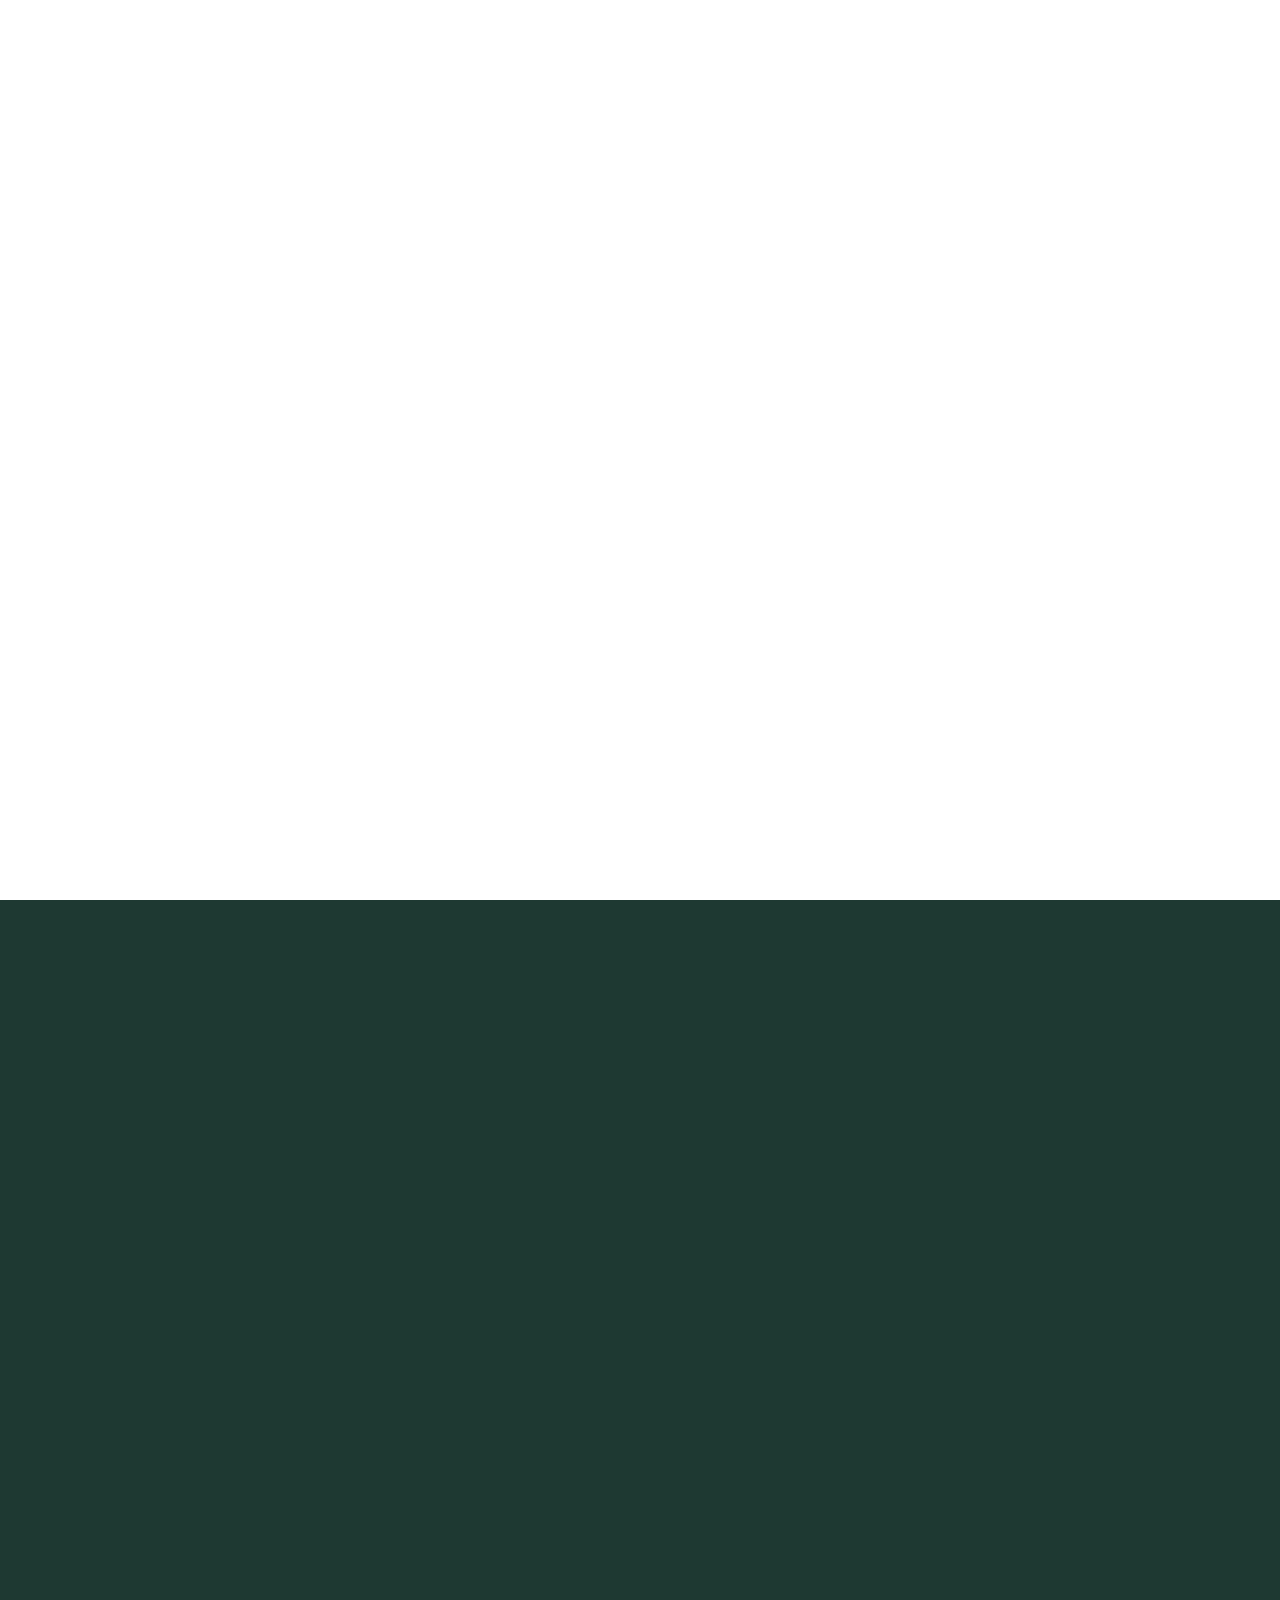
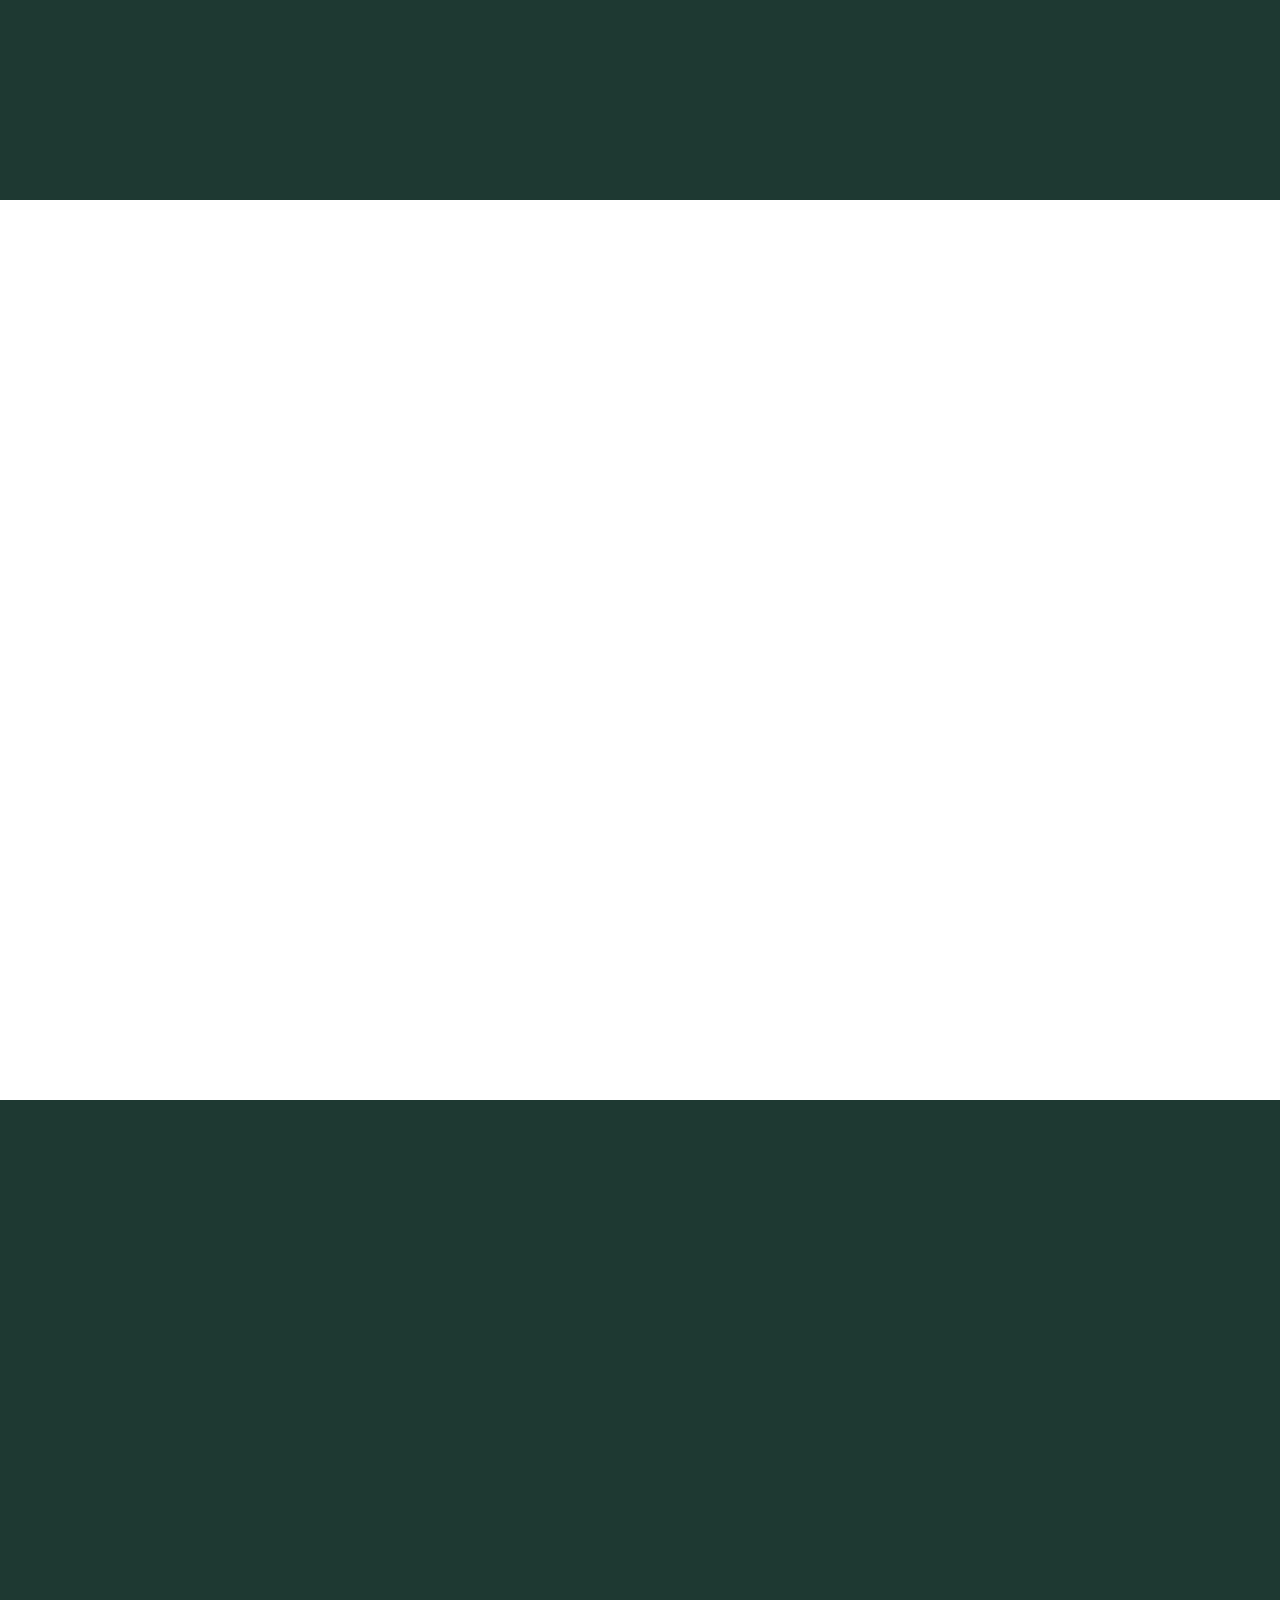
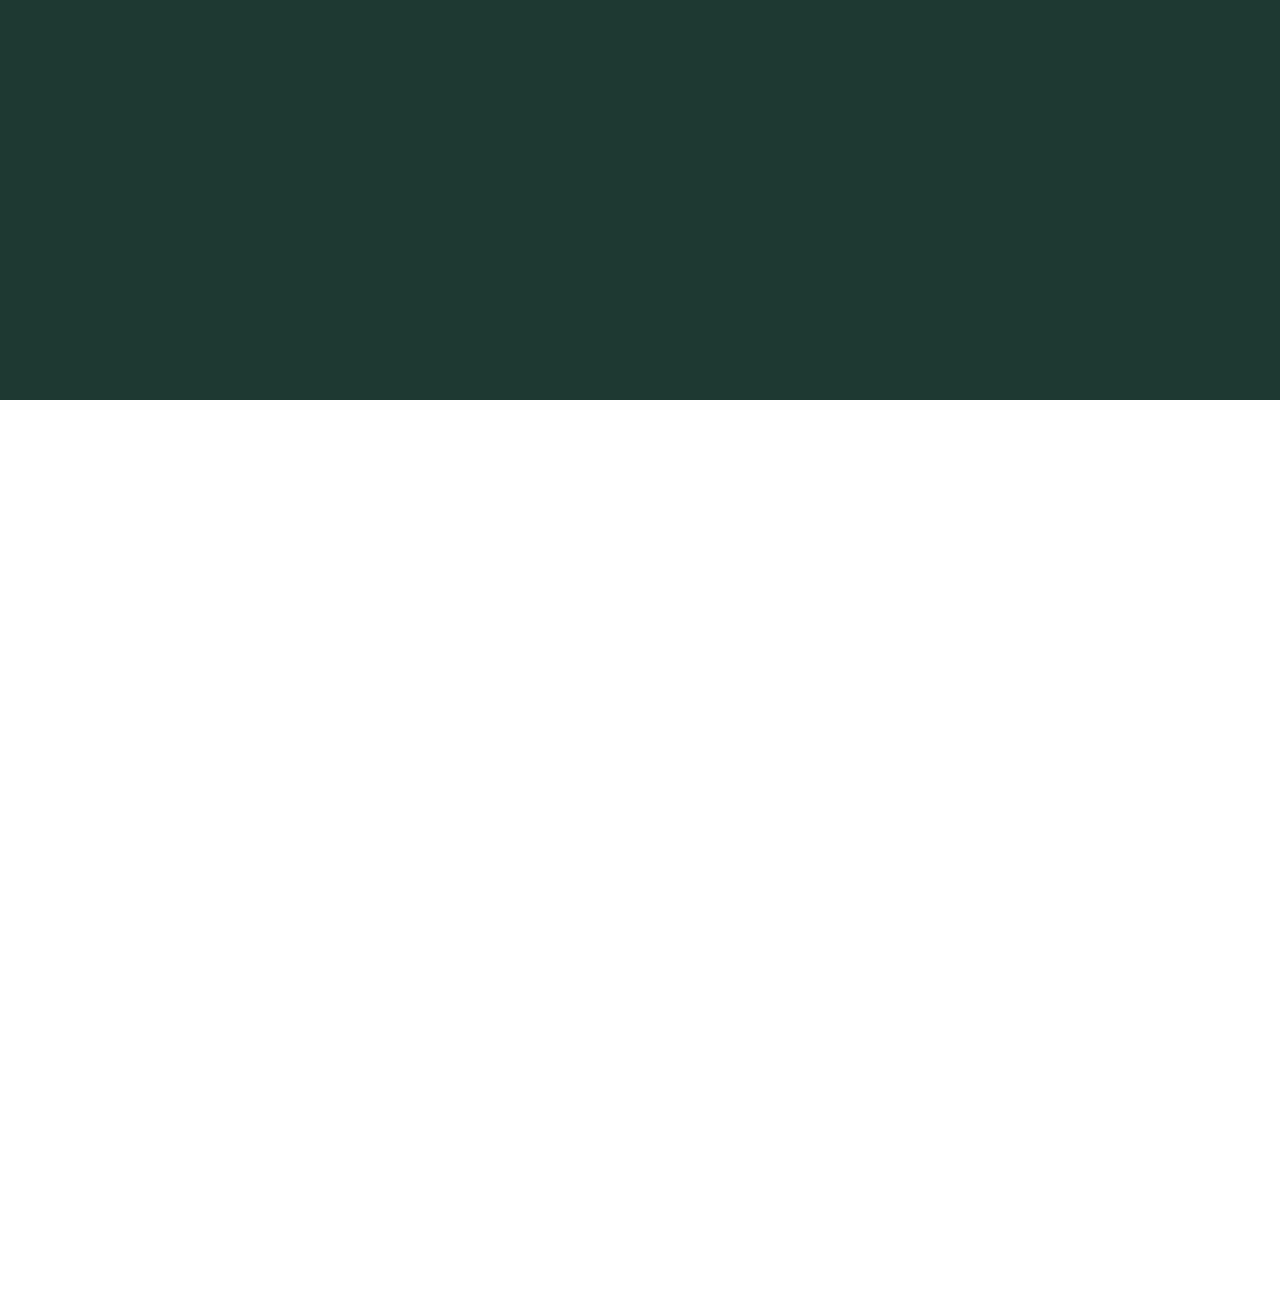
<file: index.html>
<!DOCTYPE html>
<html>
<head>
<meta charset="UTF-8">
<title>하늘 필름</title>
  <link rel="stylesheet" href="style.css">
</head>
<body>
<div class="image1"></div>
<div class="text">
  <h2>
    background-attachment<br><br>
    - scroll (기본) <br>
    - fixed (고정)<br>
  </h2>
</div>
<div class="image2"></div>
<div class="text">
  <h2>
    background-attachment 속성으로, <br>
    배경 이미지를 고정시켜보세요!
  </h2>
</div>
<div class="image3"></div>
</body>
</html>
</file>
<file: style.css>
h2 {
  transform: translateX(-50%);
  opacity: 0;
  transition: .8s;
}

h2.active {
  transform: translateX(0);
  opacity: 1;
}

div {
  width: 100%;
  height: 100vh;
  position: relative;
}

.image1 {
    background: url(https://cdn.pixabay.com/photo/2020/07/14/16/18/snow-5404785_960_720.jpg) no-repeat;
  background-attachment: fixed;
}

.image2 {
    background: url(https://cdn.pixabay.com/photo/2022/08/23/06/55/village-7405160_960_720.jpg) no-repeat;
  background-attachment: fixed;
}

.image3 {
    background: url(
https://cdn.pixabay.com/photo/2022/08/30/15/33/nature-7421337_960_720.jpg) no-repeat;
  background-attachment: fixed;
}

 /* ----------- */

.text {
  display: flex;
  justify-content: center;
  align-items: center;
  text-align: center;
  color: #fff;
  background: #1e3932;
  font-size: .9rem;
}

@import url("https://cdn.jsdelivr.net/gh/orioncactus/pretendard/dist/web/static/pretendard.css");

* {
  font-family: Pretendard;
  padding: 0;
  margin: 0;
}
</file>
